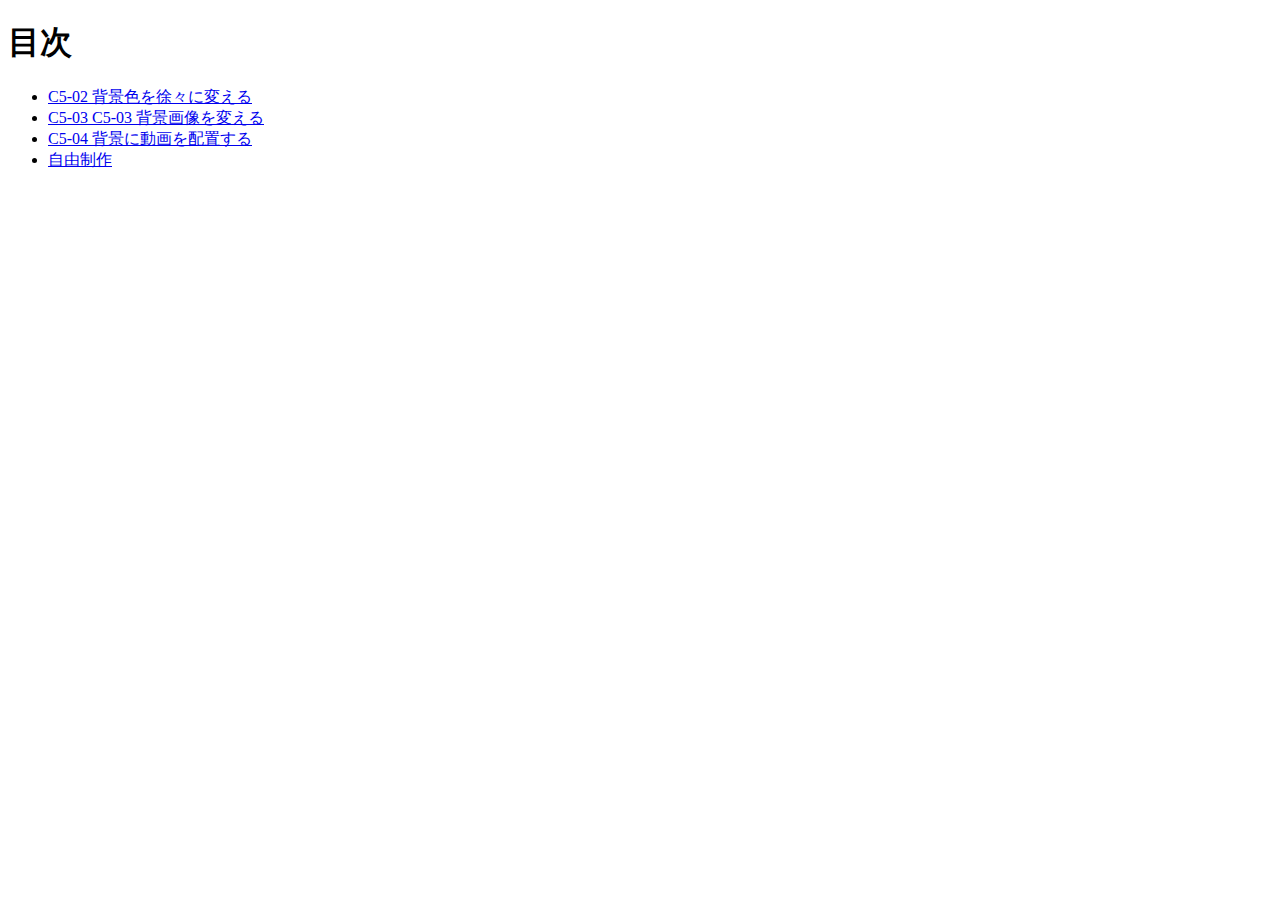
<file: index.html>
<!DOCTYPE html>
<html lang="ja">
<head>
  <meta charset="UTF-8">
  <title>20251219-js</title>
</head>
<body>
  <h1>目次</h1>
  <ul>
    <li><a href="C5-02/index.html">C5-02 背景色を徐々に変える</a></li>
    <li><a href="C5-03/index.html">C5-03 C5-03 背景画像を変える</a></li>
    <li><a href="C5-04/index.html">C5-04 背景に動画を配置する</a></li>
    <li><a href="custom/index.html">自由制作</a></li>
  </ul>
</body>
</html>
</file>
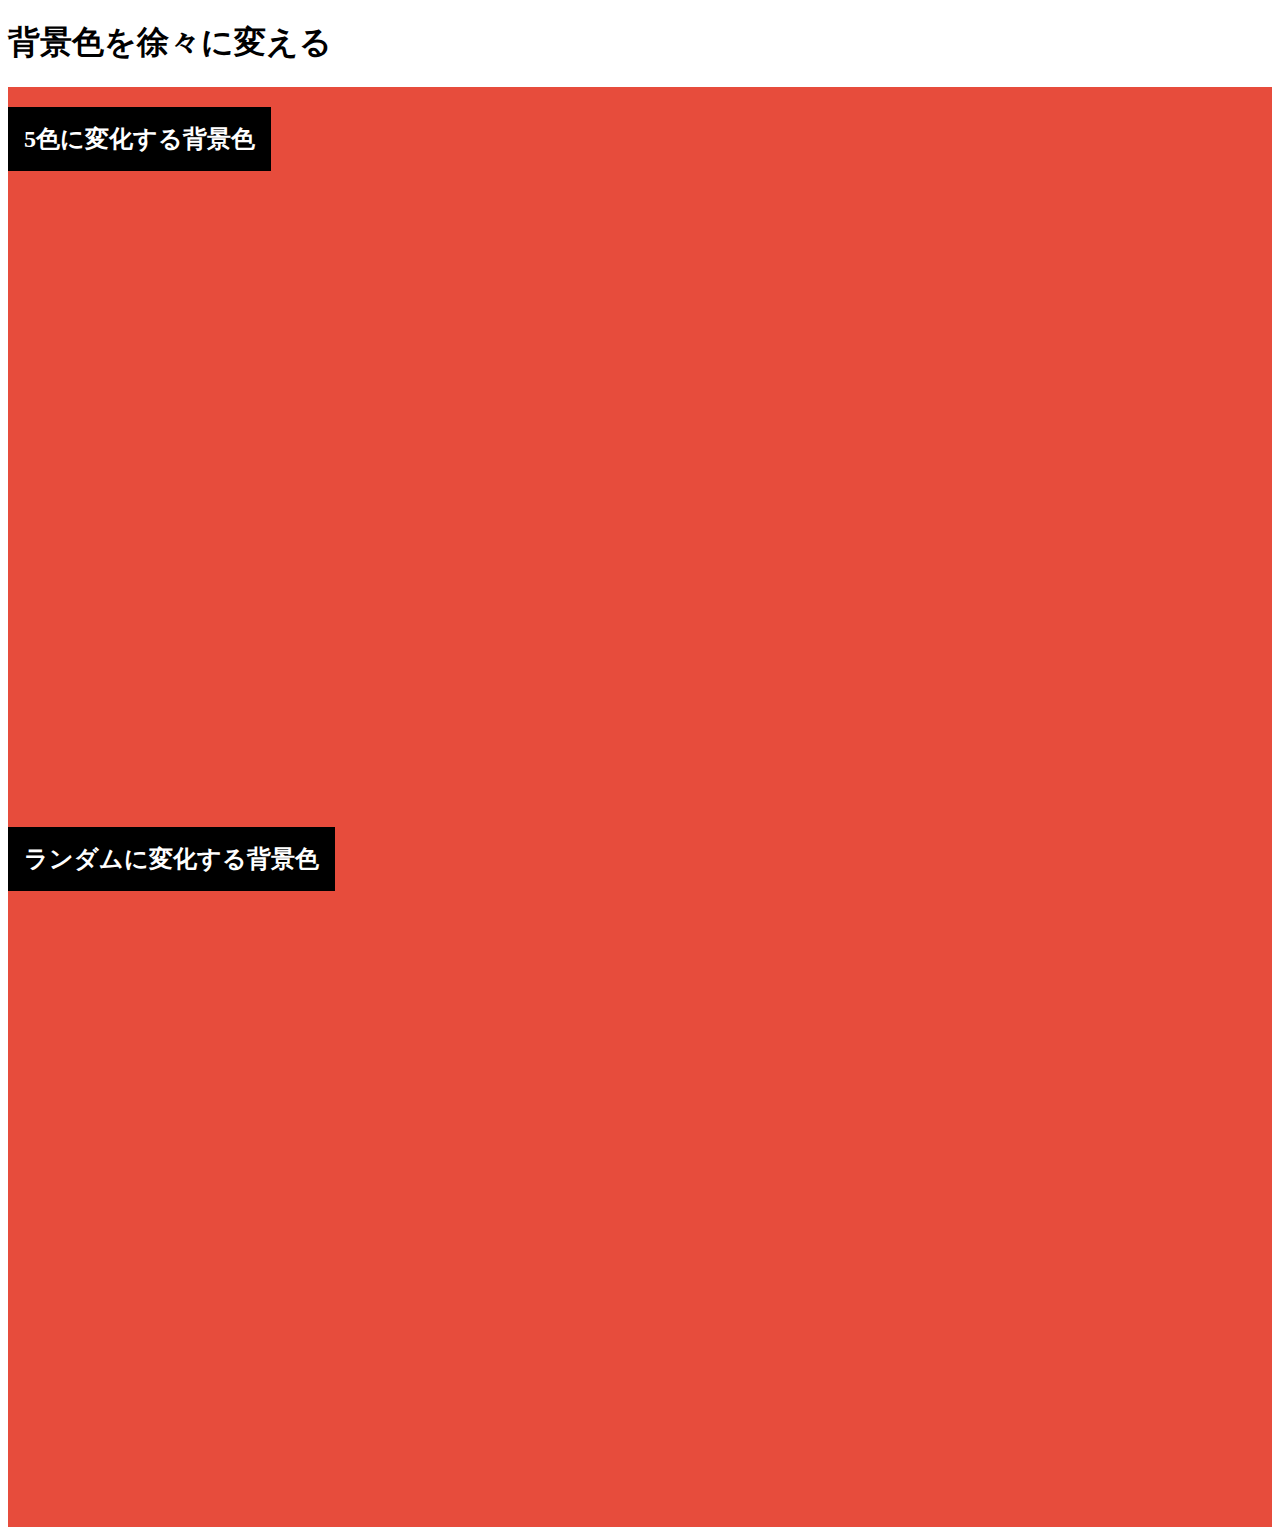
<file: C5-02/index.html>
<!DOCTYPE html>
<html lang="ja">
<head>
  <meta charset="UTF-8">
  <title>C</title>
  <link rel="stylesheet" href="style.css">
</head>
<body>
  <h1>背景色を徐々に変える</h1>
<div class="bg-color">
  <h2>5色に変化する背景色</h2>
</div>

<div class="bg-random">
  <h2>ランダムに変化する背景色</h2>
</div>
  <script src="script.js"></script>
</body>
</html>
</file>
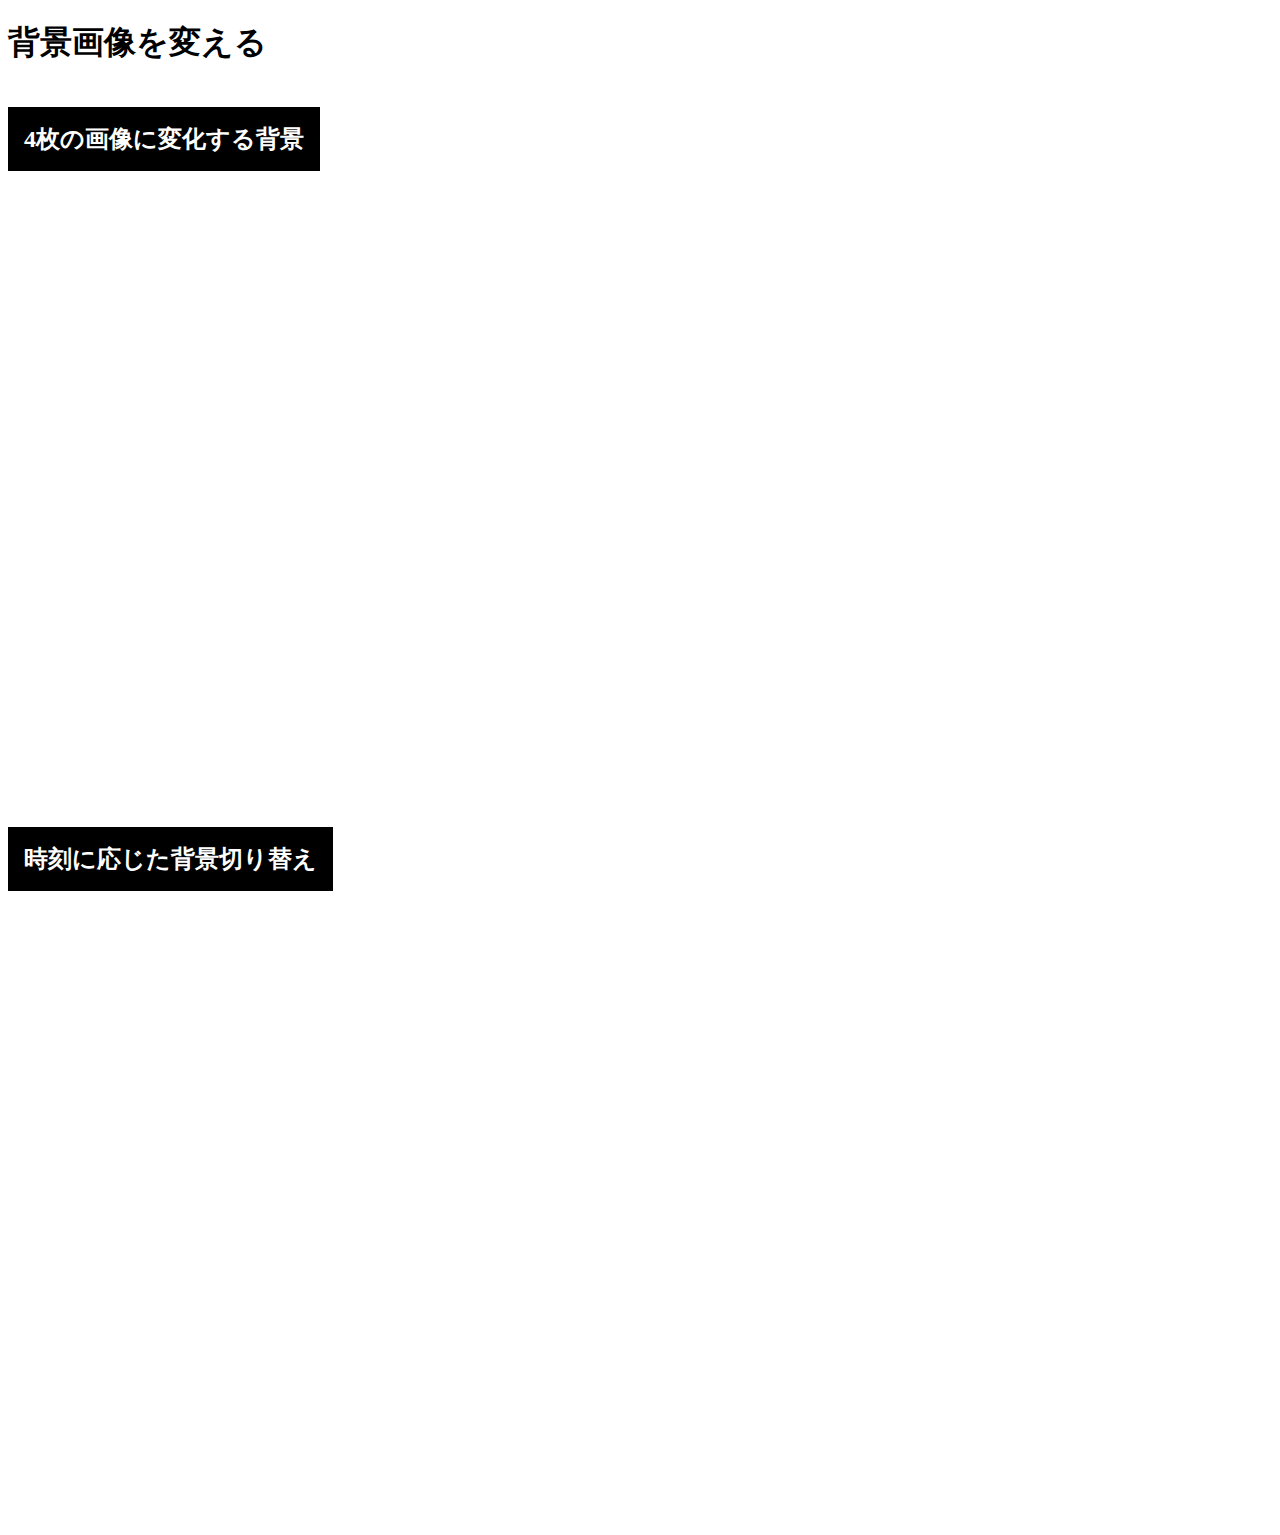
<file: C5-03/index.html>
<!DOCTYPE html>
<html lang="ja">
<head>
  <meta charset="UTF-8">
  <title>C</title>
  <link rel="stylesheet" href="style.css">
</head>
<body>
  <h1>背景画像を変える</h1>
<div class="bg-img">
  <h2>4枚の画像に変化する背景</h2>
</div>

<div class="bg-time">
  <h2>時刻に応じた背景切り替え</h2>
</div>
  <script src="script.js"></script>
</body>
</html>
</file>
<file: C5-02/style.css>
@charset "utf-8";
/* 5色に変化する背景色 */
.bg-color {
  background-color: #e74c3c;
  animation: change-color 10s infinite;
  height: 80vh;
}
@keyframes change-color {
  0%, 100% { background-color: #e74c3c; }
  20% { background-color: #f1c40f; }
  40% { background-color: #1abc9c; }
  60% { background-color: #3498db; }
  80% { background-color: #9b59b6; }
}

/* ランダムに変化する背景色 */
.bg-random {
  background-color: #e74c3c;
  height: 80vh;
  transition: background-color 3s; /* 色がふんわり変わる演出 */
}

/* 基本スタイル */
h2 {
  background-color: #000;
  display: inline-block;
  padding: 1rem;
  color: #fff;
}
</file>
<file: C5-03/style.css>
@charset "utf-8";
.bg-img {
  background-image: url('https://images.unsplash.com/photo-1522383225653-ed111181a951?crop=entropy&cs=srgb&fm=jpg&ixid=M3wzMjM4NDZ8MHwxfHJhbmRvbXx8fHx8fHx8fDE3MzYyMzM5MDd8&ixlib=rb-4.0.3&q=85');
  background-size: cover;
  animation: change-image 15s infinite;
  height: 80vh;
}
@keyframes change-image {
  0%, 100% { background-image: url('https://images.unsplash.com/photo-1522383225653-ed111181a951?crop=entropy&cs=srgb&fm=jpg&ixid=M3wzMjM4NDZ8MHwxfHJhbmRvbXx8fHx8fHx8fDE3MzYyMzM5MDd8&ixlib=rb-4.0.3&q=85'); }
  25% { background-image: url('https://images.unsplash.com/photo-1563897189520-001001c39f3d?crop=entropy&cs=srgb&fm=jpg&ixid=M3wzMjM4NDZ8MHwxfHJhbmRvbXx8fHx8fHx8fDE3MzYyMzM0NDd8&ixlib=rb-4.0.3&q=85'); }
  50% { background-image: url('https://images.unsplash.com/photo-1471093507554-1b18de49c890?crop=entropy&cs=srgb&fm=jpg&ixid=M3wzMjM4NDZ8MHwxfHJhbmRvbXx8fHx8fHx8fDE3MzYyMzM0NDd8&ixlib=rb-4.0.3&q=85'); }
  75% { background-image: url('https://images.unsplash.com/photo-1522623349500-de37a56ea2a5?crop=entropy&cs=srgb&fm=jpg&ixid=M3wzMjM4NDZ8MHwxfHJhbmRvbXx8fHx8fHx8fDE3MzYyMzQ1NTJ8&ixlib=rb-4.0.3&q=85'); }
}

/* 時刻に応じた背景切り替え */
.bg-time {
  background-size: cover;
  height: 80vh;
}
.morning {
  background-image: url('https://images.unsplash.com/photo-1465488867967-ffb57e7f0a89?crop=entropy&cs=srgb&fm=jpg&ixid=M3wzMjM4NDZ8MHwxfHJhbmRvbXx8fHx8fHx8fDE3MzYyMzU1OTV8&ixlib=rb-4.0.3&q=85');
}
.daytime {
  background-image: url('https://images.unsplash.com/photo-1514454529242-9e4677563e7b?crop=entropy&cs=srgb&fm=jpg&ixid=M3wzMjM4NDZ8MHwxfHJhbmRvbXx8fHx8fHx8fDE3MzYyMzU4MjB8&ixlib=rb-4.0.3&q=85');
}
.night {
  background-image: url('https://images.unsplash.com/photo-1496170804262-975019a5cd34?crop=entropy&cs=srgb&fm=jpg&ixid=M3wzMjM4NDZ8MHwxfHJhbmRvbXx8fHx8fHx8fDE3MzYyMzYwOTB8&ixlib=rb-4.0.3&q=85');
}

/* 基本スタイル */
h2 {
  background-color: #000;
  display: inline-block;
  padding: 1rem;
  color: #fff;
}
</file>
